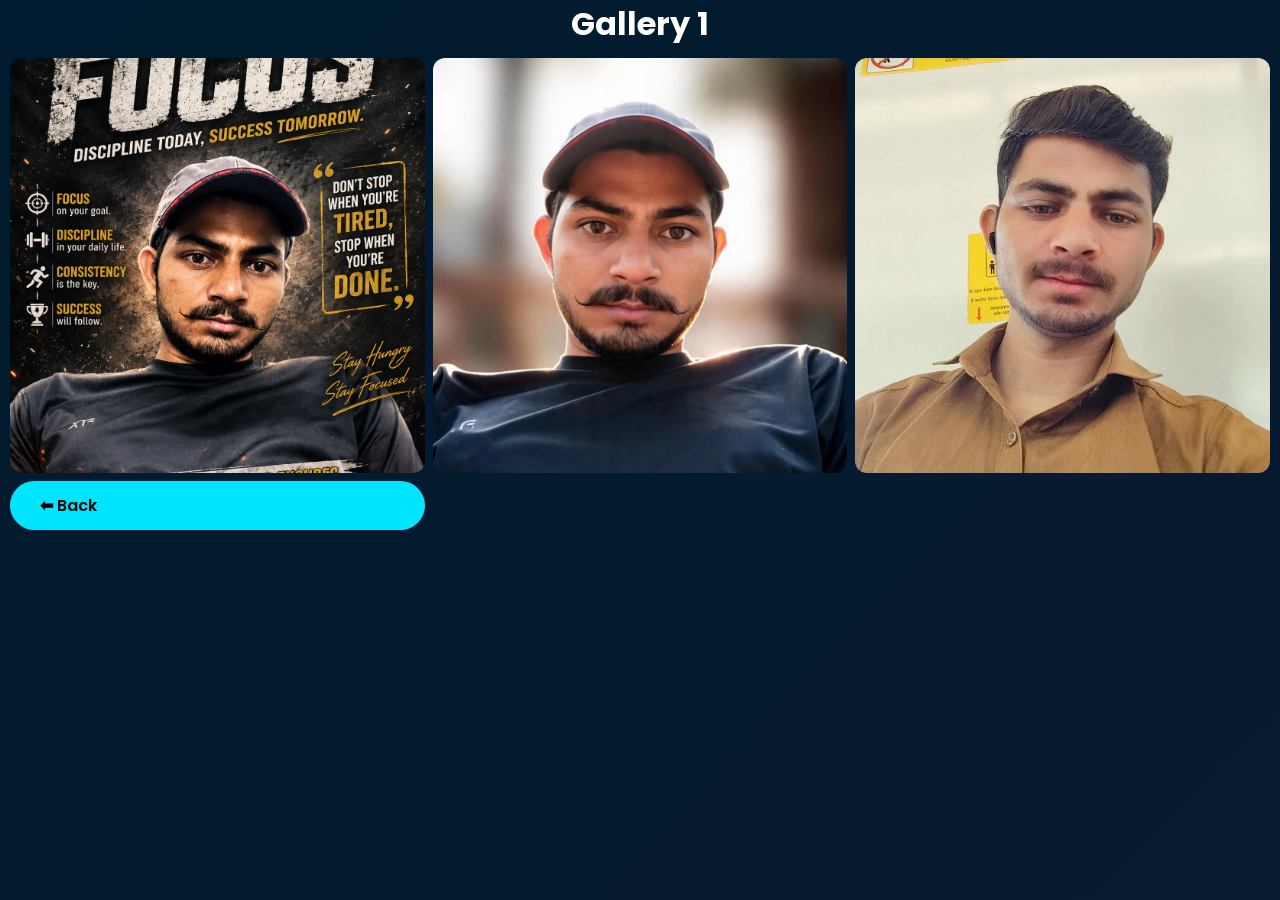
<file: gallery1.html>
<!DOCTYPE html>
<html>
<head>
<meta charset="UTF-8">
<meta name="viewport" content="width=device-width, initial-scale=1.0">
<title>Gallery 1</title>
<link rel="stylesheet" href="style.css">
</head>

<body id="body">

<h1 style="text-align:center;">Gallery 1</h1>

<div class="gallery-grid">
 
 <img src="images/photo1.jpg">
<img src="images/photo2.jpg">
<img src="images/photo3.jpg"> 

<a href="gallery.html" class="btn">⬅ Back</a>

</div>
<script>
if (localStorage.getItem("theme") === "light") {
    document.body.classList.add("light-mode");
}
</script>
<div id="lightbox">
    <span id="closeBtn">&times;</span>
    <img id="lightboxImg">
</div>

<script>
const images = document.querySelectorAll(".gallery-grid img");
const lightbox = document.getElementById("lightbox");
const lightboxImg = document.getElementById("lightboxImg");
const closeBtn = document.getElementById("closeBtn");

images.forEach(img => {
    img.onclick = () => {
        lightbox.style.display = "flex";
        lightboxImg.src = img.src;
    };
});

closeBtn.onclick = () => {
    lightbox.style.display = "none";
};

lightbox.onclick = () => {
    lightbox.style.display = "none";
};
</script>

</script>
</body>
</html>
</file>
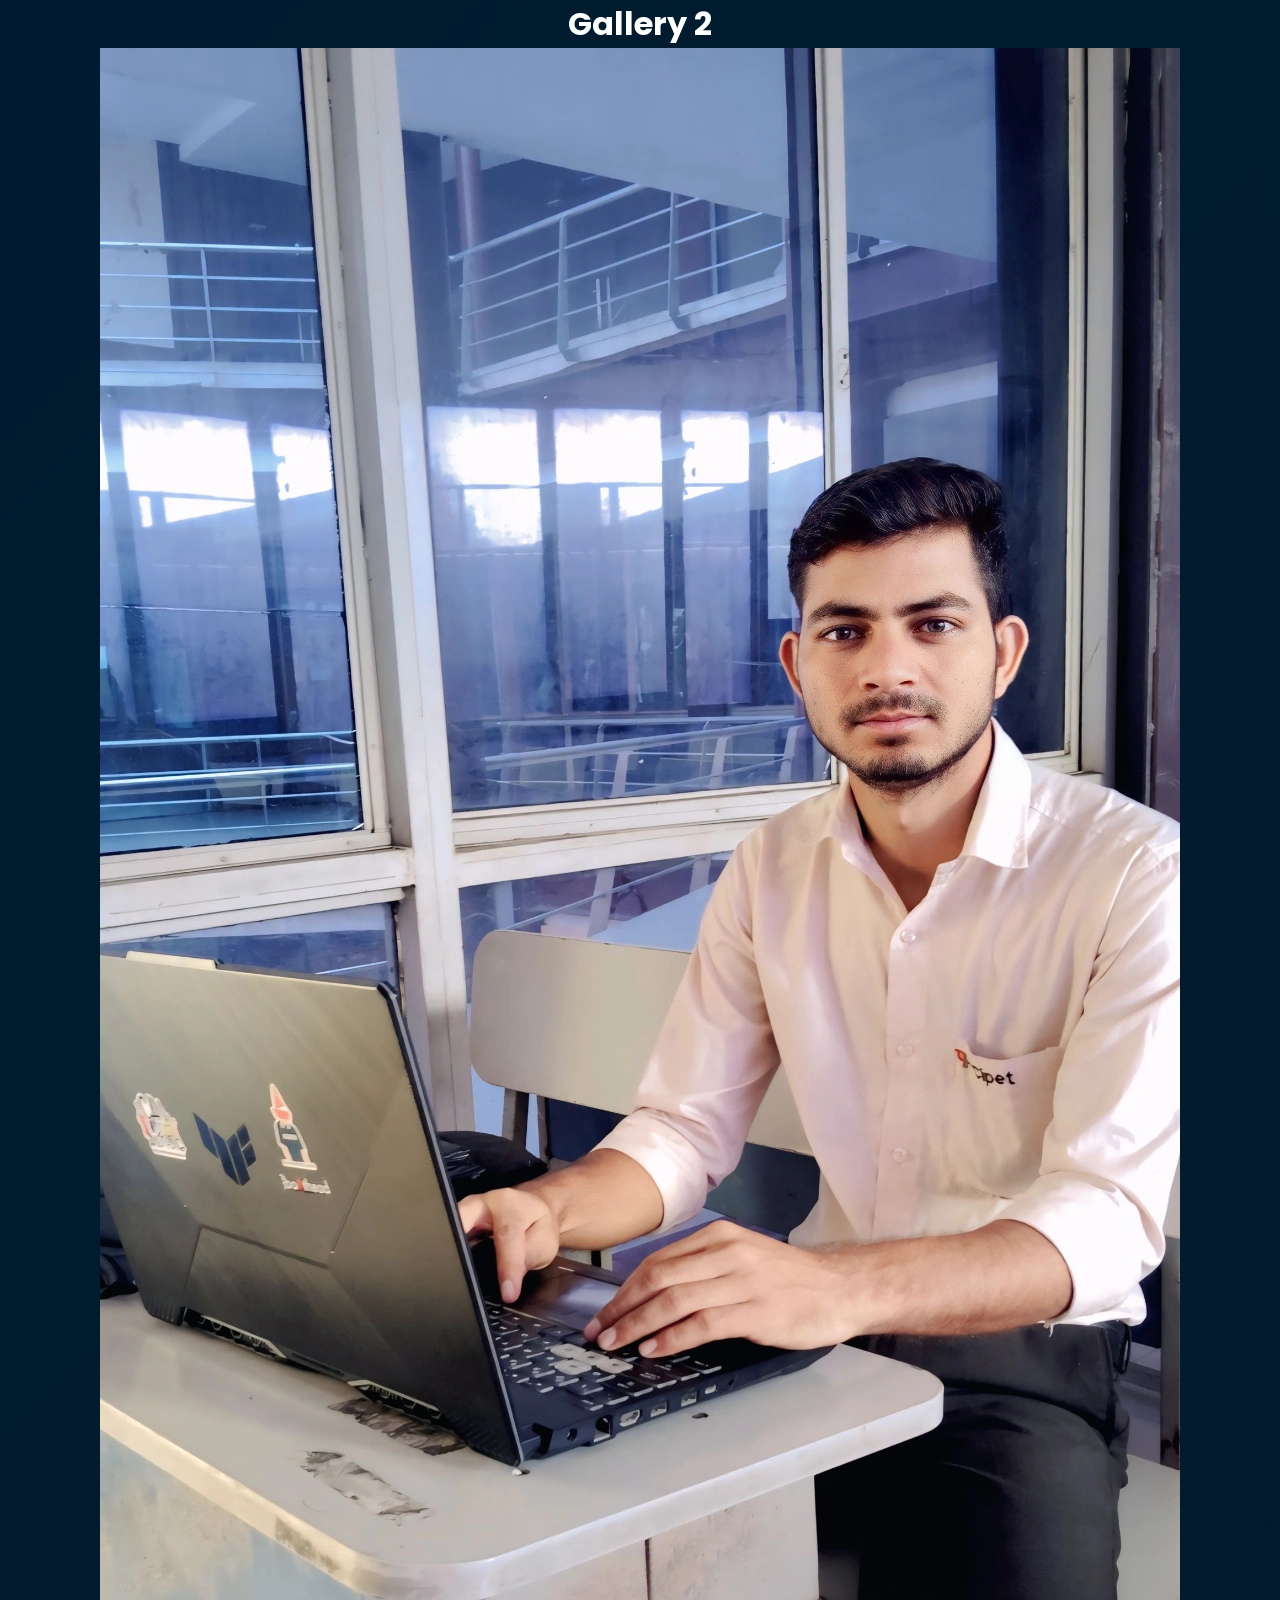
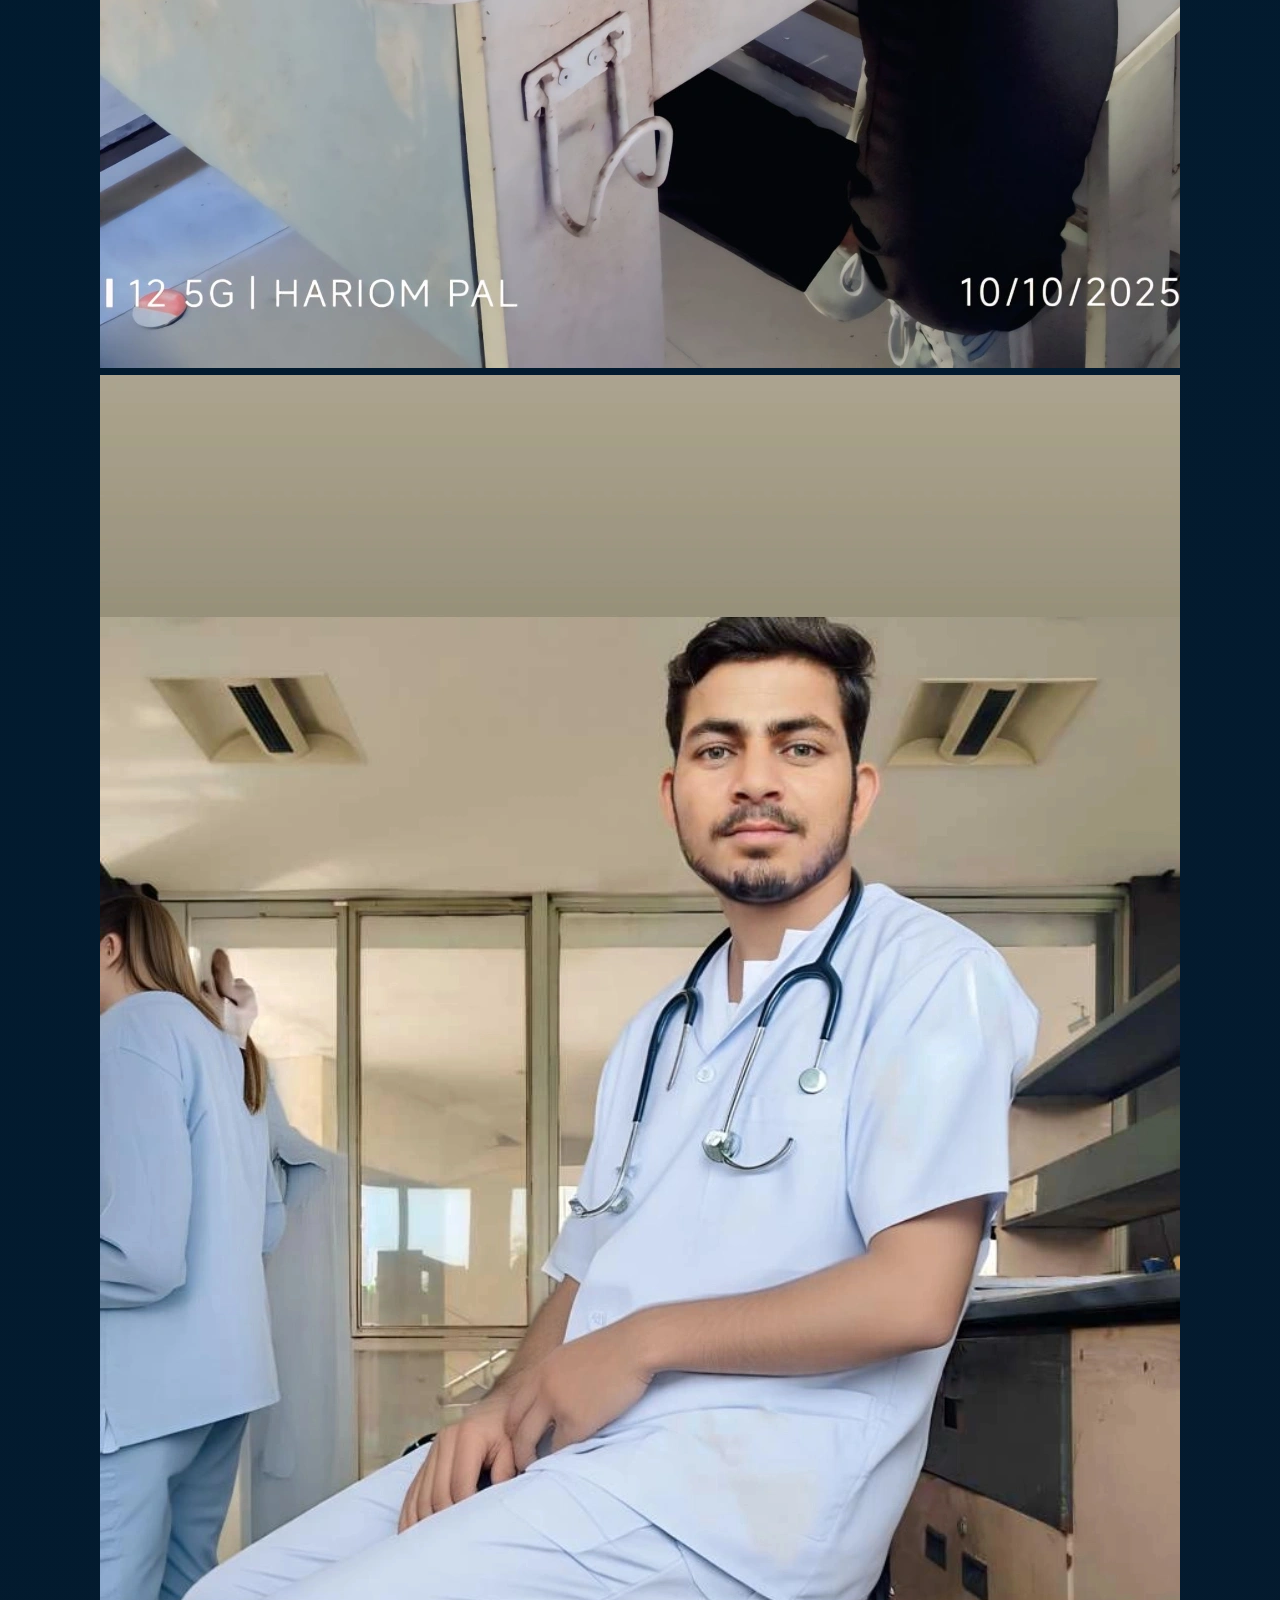
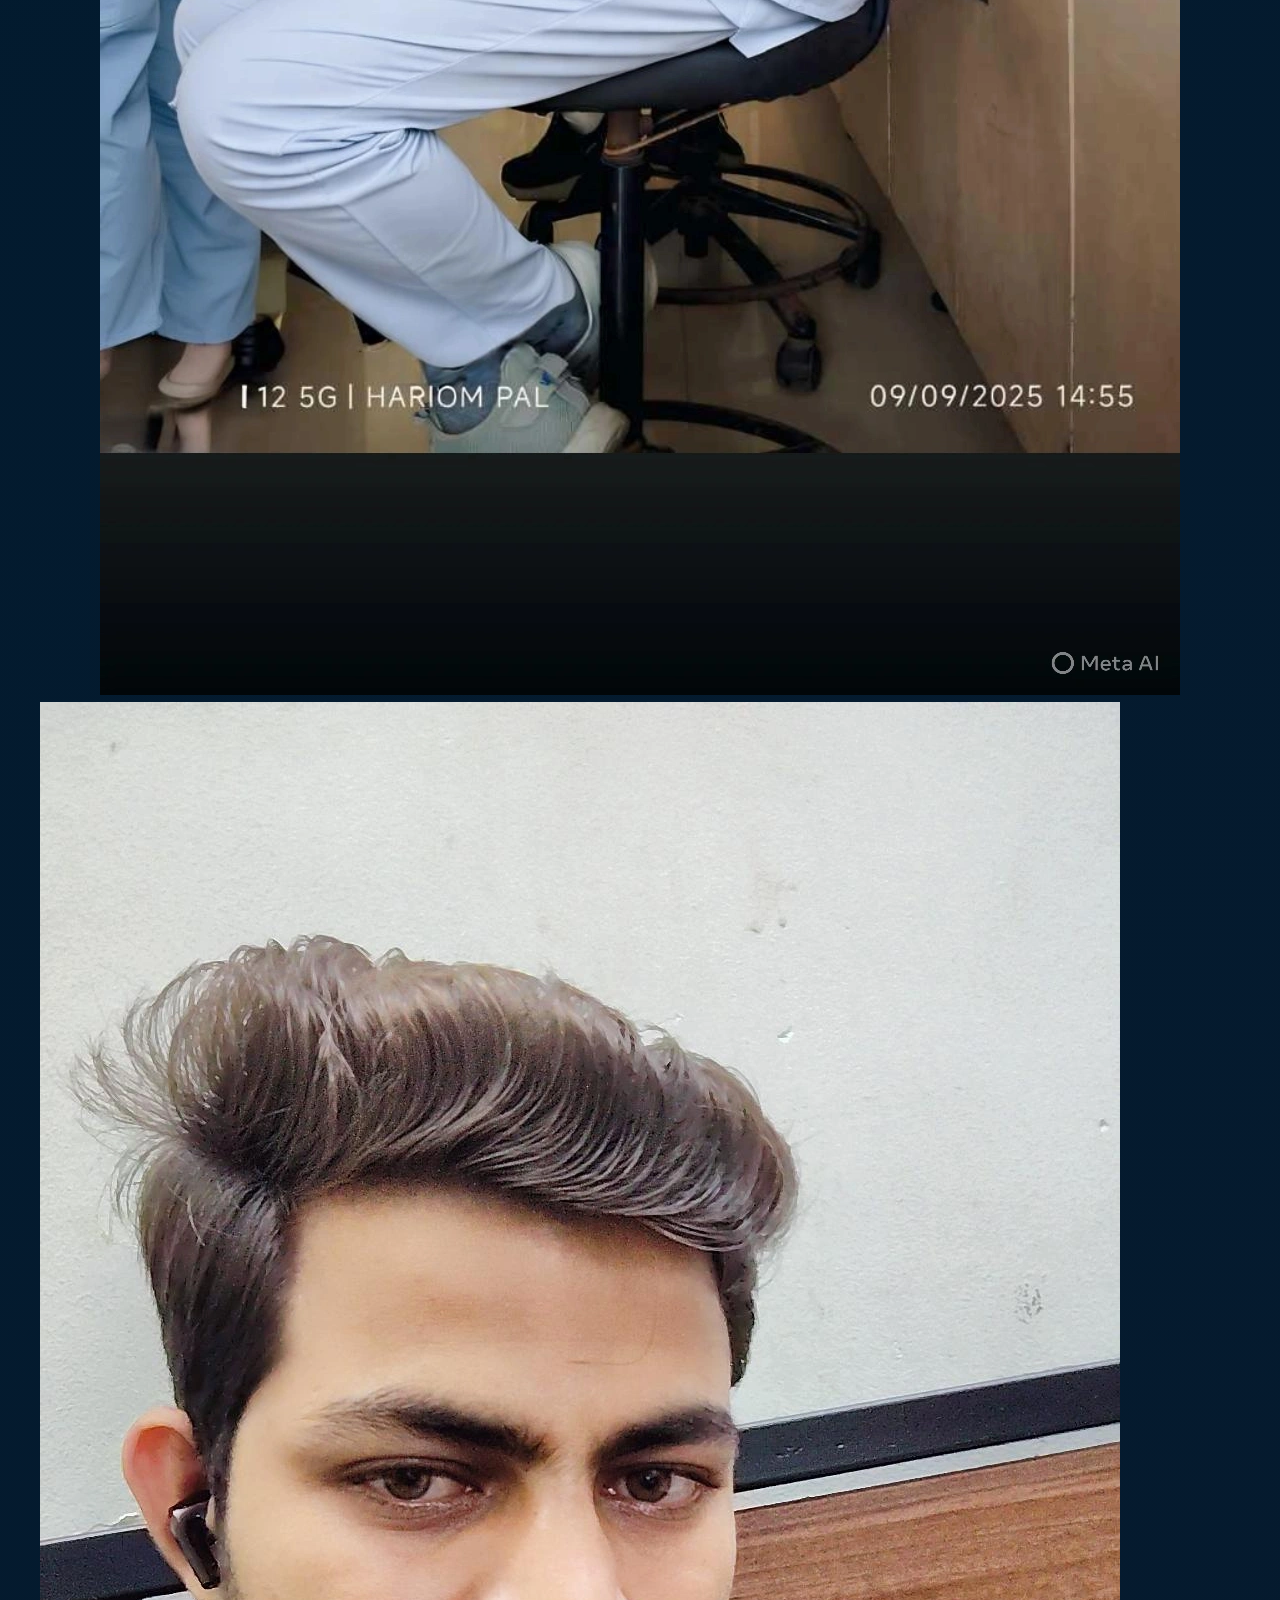
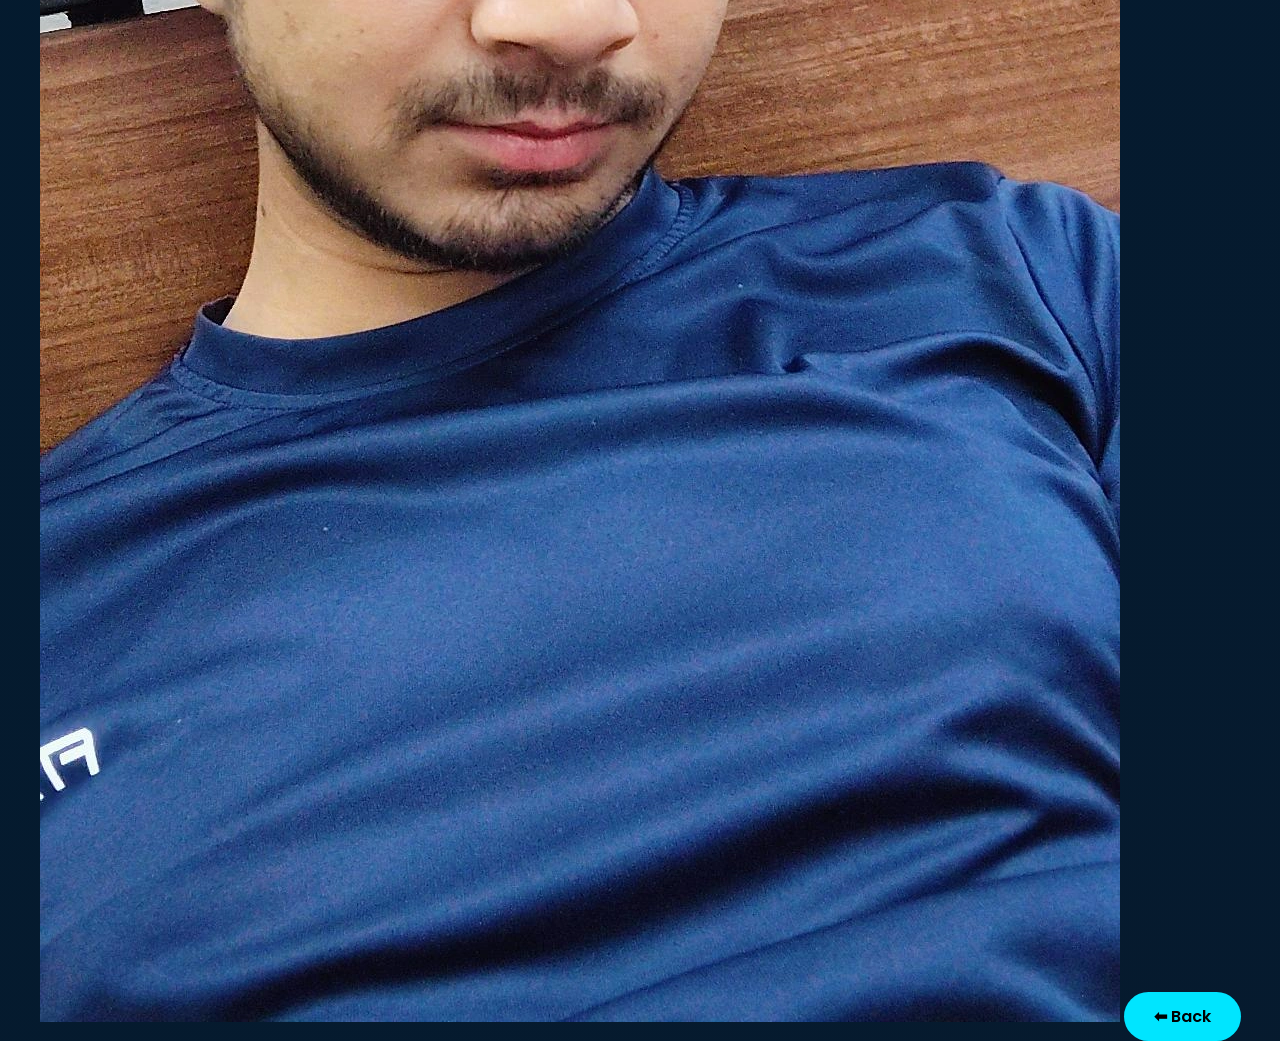
<file: gallery2.html>
<!DOCTYPE html>
<html>
<head>
<meta charset="UTF-8">
<meta name="viewport" content="width=device-width, initial-scale=1.0">
<title>Gallery 2</title>
<link rel="stylesheet" href="style.css">
</head>

<body id="body">

<h1 style="text-align:center;">Gallery 2</h1>

<div style="text-align:center;">

<img src="images/photo4.jpg">
<img src="images/photo5.jpg">
<img src="images/photo6.jpg">

<a href="gallery.html" class="btn">⬅ Back</a>

</div>
<script>
if (localStorage.getItem("theme") === "light") {
    document.body.classList.add("light-mode");
}
</script>
</body>
</html>
</file>
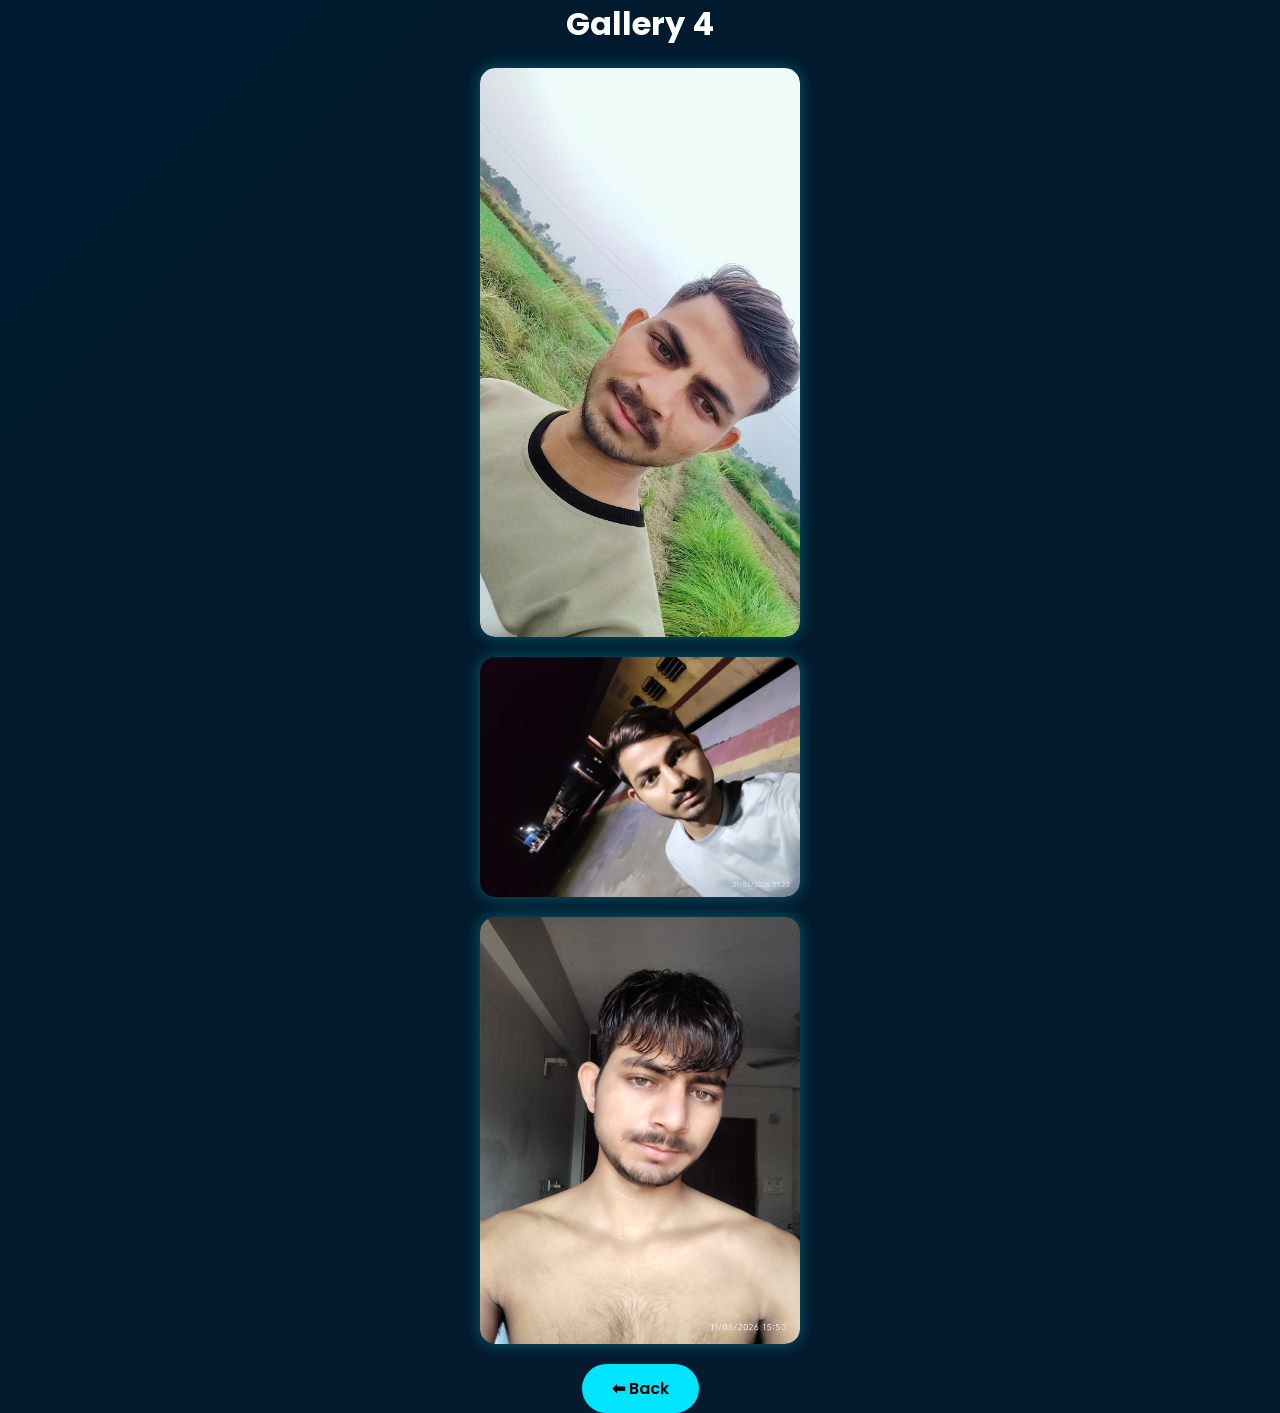
<file: gallery4.html>
<!DOCTYPE html>
<html>
<head>
<meta charset="UTF-8">
<meta name="viewport" content="width=device-width, initial-scale=1.0">
<title>Gallery 4</title>
<link rel="stylesheet" href="style.css">
</head>

<body id="body">

<h1 style="text-align:center;">Gallery 4</h1>

<div style="text-align:center;">

<div class="gallery-card">
    <img src="images/photo10.jpg" alt="Photo 10">
</div>

<div class="gallery-card">
    <img src="images/photo11.jpg" alt="Photo 11">
</div>

<div class="gallery-card">
    <img src="images/photo12.jpg" alt="Photo 12">
</div>

<a href="gallery.html" class="btn">⬅ Back</a>

</div>
<script>
if (localStorage.getItem("theme") === "light") {
    document.body.classList.add("light-mode");
}
</script>
</body>
</html>
</file>
<file: style.css>
/* Google Font */
@import url('https://fonts.googleapis.com/css2?family=Poppins:wght@300;400;500;600;700&display=swap');

*{
    margin:0;
    padding:0;
    box-sizing:border-box;
    scroll-behavior:smooth;
    font-family:'Poppins',sans-serif;
}

body{
    background:linear-gradient(-45deg,#0b1020,#10172d,#081a2e,#001b2f);
    background-size:400% 400%;
    animation:bgMove 12s ease infinite;
    color:#fff;
    overflow-x:hidden;
}

/* Header */

header{
    position:fixed;
    width:100%;
    top:0;
    left:0;
    background:rgba(15,23,42,.35);
    backdrop-filter:blur(15px);
    -webkit-backdrop-filter:blur(15px);
    border-bottom:1px solid rgba(255,255,255,.15);
    box-shadow:0 8px 20px rgba(0,0,0,.3);
    z-index:1000;
}

.navbar{
    max-width:1200px;
    margin:auto;
    display:flex;
    justify-content:space-between;
    align-items:center;
    padding:18px 20px;
}

.logo{
    display:flex;
    align-items:center;
    gap:10px;
    font-size:28px;
    font-weight:700;
}

.logo img{
    width:45px;
    height:45px;
    border-radius:50%;
}

.nav-links{
    display:flex;
    gap:25px;
    list-style:none;
}

.nav-links a{
    text-decoration:none;
    color:#fff;
    transition:.3s;
}

.nav-links a:hover{
    color:#00e5ff;
}

.menu-toggle{
    display:none;
    font-size:30px;
    cursor:pointer;
    color:#00e5ff;
}

#theme-toggle{
    background:none;
    border:none;
    color:#fff;
    font-size:22px;
    cursor:pointer;
}

/* Hero */

.hero{
    min-height:100vh;
    display:flex;
    justify-content:space-between;
    align-items:center;
    padding:120px 10%;
    gap:40px;
}

.hero-text{
    flex:1;
}

.hero-text h1{
    font-size:68px;
    margin-bottom:20px;
}

.hero-text h2{
    color:#00e5ff;
    margin-bottom:20px;
}

.hero-text p{
    color:#cbd5e1;
    line-height:1.8;
    margin-bottom:25px;
}

.hero-image img{
    width:330px;
    height:330px;
    border-radius:50%;
    object-fit:cover;
    border:6px solid #00e5ff;
    box-shadow:0 0 35px #00e5ff;
}

.btn{
    display:inline-block;
    padding:12px 30px;
    background:#00e5ff;
    color:#000;
    text-decoration:none;
    border-radius:30px;
    font-weight:600;
    transition:.3s;
}

.btn:hover{
    background:#00ff99;
    color:#000;
    transform:translateY(-3px) scale(1.05);
    box-shadow:0 0 15px #00ff99,
               0 0 30px #00ff99,
               0 0 45px #00ff99;
}
/* Sections */
.section{
    padding:100px 10%;
    text-align:center;
}

.section h2{
    font-size:40px;
    margin-bottom:20px;
    color:#00e5ff;
}

.section p{
    max-width:800px;
    margin:auto;
    color:#cbd5e1;
    line-height:1.8;
}

/* Cards */

.cards{
    display:flex;
    justify-content:center;
    gap:25px;
    flex-wrap:wrap;
    margin-top:40px;
}

.card{
    width:320px;
    min-height:300px;
    background:#1e293b;
    padding:30px;
    border-radius:15px;
    display:flex;
    flex-direction:column;
    justify-content:center;
    align-items:center;
    text-align:center;
    transition:0.4s;
    border:1px solid rgba(0,229,255,.25);
    box-shadow:0 0 15px rgba(0,229,255,.2);
}
.card:hover{
    transform:translateY(-8px);
    box-shadow:
        0 0 15px #00d9ff,
        0 0 30px rgba(0,217,255,.5),
        0 0 45px rgba(0,217,255,.3);
}

.card img{
    width:100%;
    border-radius:10px;
    margin-bottom:15px;
}

.card i{
    font-size:55px;
    color:#00e5ff;
    margin-bottom:18px;

}

.card h3{
    margin-bottom:10px;
}

.card p{
    color:#cbd5e1;
}

/* Contact Form */

form{
    max-width:650px;
    margin:auto;
}

form input,
form textarea{
    width:110%;
    padding:10px;
    margin:8px auto;
    display:block;
    border:2px solid #00d9ff;
    border-radius:10px;
    outline:none;
    font-size:15px;
    background:#18223d;
    color:#fff;
    box-shadow:0 0 10px rgba(0,217,255,.4);
    transition:0.3s;
}

form input:focus,
form textarea:focus{
    border-color:#00ffff;
    box-shadow:0 0 18px #00d9ff;

}

form textarea{
    resize:none;
}

form button{
    border:none;
    cursor:pointer;
    padding:12px 30px;
    border-radius:30px;
    background:linear-gradient(90deg,#00d9ff,#00ff99);
    color:#fff;
    font-size:16px;
    font-weight:bold;
    transition:0.3s;
    box-shadow:0 0 15px rgba(0,217,255,.5);
}

form button:hover{
    transform:scale(1.08);
    box-shadow:0 0 25px #00d9ff;

}

/* Footer */

footer{
    background:#111827;
    padding:25px;
    text-align:center;
    color:#cbd5e1;
    margin-top:50px;
}

/* Light Mode */

body.light-mode{
    background:#f8fafc;
    color:#111827;
}

body.light-mode header{
    background:rgba(255,255,255,.9);
}

body.light-mode .hero{
    background:#ffffff;
}

body.light-mode .card{
    background:#ffffff;
    color:#111827;
}

body.light-mode .card p,
body.light-mode .section p,
body.light-mode footer{
    color:#475569;
}

body.light-mode .nav-links a{
    color:#111827;
}


body.light-mode #theme-toggle{
    color:#111827;
}
body.light-mode .service-btn{
    background:#ffffff;
    color:#111827;
    border:2px solid #00d9ff;
}

body.light-mode .govt-services a{
    background:#ffffff;
    color:#111827;
    border:1px solid #00d9ff;
}

body.light-mode .govt-services a:hover{
    background:#00d9ff;
    color:#ffffff;
}
/* =========================
   Mobile Responsive
========================= */

@media (max-width:768px){

    .menu-toggle{
        display:block;
        font-size:30px;
        cursor:pointer;
        color:#00e5ff;
    }

    .nav-links{
        display:none;
        position:absolute;
        top:70px;
        right:15px;
        width:230px;
        flex-direction:column;
        background:#1e293b;
        padding:20px;
        border-radius:12px;
        box-shadow:0 10px 30px rgba(0,0,0,.4);
        z-index:999;
    }

    .nav-links.active{
        display:flex;
    }

    .nav-links li{
        list-style:none;
        margin:10px 0;
    }

    .nav-links a{
        color:#fff;
        font-size:18px;
        text-decoration:none;
    }

    .hero{
        flex-direction:column-reverse;
        text-align:center;
        padding:120px 20px 60px;
    }

    .hero-text h1{
        font-size:38px;
    }

    .hero-image img{
        width:240px;
        height:240px;
    }
}

/* =========================
   WhatsApp Button
========================= */

.whatsapp{
    position:fixed;
    bottom:20px;
    right:20px;
    width:60px;
    height:60px;
    background:#25D366;
    color:#fff;
    border-radius:50%;
    display:flex;
    justify-content:center;
    align-items:center;
    font-size:30px;
    text-decoration:none;
    box-shadow:0 0 20px rgba(37,211,102,.5);
    z-index:1000;
}

/* =========================
   Scroll Top Button
========================= */

#topBtn{
    position:fixed;
    bottom:95px;
    right:20px;
    width:50px;
    height:50px;
    border:none;
    border-radius:50%;
    background:#00e5ff;
    color:#000;
    cursor:pointer;
    display:none;
    font-size:20px;
}

/* =========================
   Loader
========================= */

#loader{
    position:fixed;
    inset:0;
    background:#0f172a;
    display:flex;
    flex-direction:column;
    justify-content:center;
    align-items:center;
    z-index:99999;
}

.loader-circle{
    width:70px;
    height:70px;
    border:6px solid #333;
    border-top:6px solid #00e5ff;
    border-radius:50%;
    animation:spin 1s linear infinite;
    margin-bottom:20px;
}

@keyframes spin{
    100%{
        transform:rotate(360deg);
    }
}
.youtube-icon{
    font-size:80px;
    color:#ff0000;
    margin:20px 0;
}
.website-icon{
    font-size:80px;
    color:#00e5ff;
    margin-bottom:20px;
}

.logo-icon{
    font-size:80px;
    color:#ffb300;
    margin-bottom:20px;
}
.social-icons{
    margin-bottom:15px;
    display:flex;
    justify-content:center;
    gap:20px;
}

.social-icons a{
    color:#00e5ff;
    font-size:30px;
    transition:0.3s;
}

.social-icons a:hover{
    color:#ff0066;
    transform:scale(1.2);
}
/* Gallery Dropdown */
.dropdown{
    position: relative;
}

.dropdown-menu{
    display: none;
    position: absolute;
    top: 100%;
    left: 0;
    background: #111;
    min-width: 180px;
    border-radius: 10px;
    padding: 10px 0;
    list-style: none;
    z-index: 999;
}

.dropdown-menu li{
    list-style: none;
}

.dropdown-menu li a{
    display: block;
    padding: 10px 15px;
    color: white;
    text-decoration: none;
}

.dropdown-menu li a:hover{
    background: #00d9ff;
    color: black;
}

.dropdown:hover .dropdown-menu{
    display: block;
}
.back-btn{
    position: fixed;
    top: 20px;
    left: 20px;
    background: #00d9ff;
    color: #000;
    padding: 10px 18px;
    border-radius: 30px;
    text-decoration: none;
    font-weight: bold;
    z-index: 999;
}
.gallery-card{
    width:320px;
    margin:20px auto;
    background:#1b2238;
    border-radius:15px;
    overflow:hidden;
    box-shadow:0 0 15px rgba(0,255,255,.3);
}

.gallery-card img{
    width:100%;
    display:block;
}
/* Footer */

.footer{
    background:#10192d;
    text-align:center;
    padding:25px 15px;
    border-top:2px solid #00e5ff;
}

.footer-links{
    margin-bottom:12px;
}

.footer-links a{
    color:#00e5ff;
    text-decoration:none;
    font-size:15px;
    font-weight:600;
    margin:0 6px;
    transition:0.3s;
}

.footer-links a:hover{
    color:#fff;
}

.footer-links span{
    color:#888;
}

.footer p{
    color:#bbb;
    font-size:14px;
    margin-top:10px;
}
@keyframes bgMove{
    0%{
        background-position:0% 50%;
    }
    50%{
        background-position:100% 50%;
    }
    100%{
        background-position:0% 50%;
    }
}
.portfolio-img{
    width:100%;
    height:160px;
    object-fit:cover;
    border-radius:12px;
    margin-bottom:15px;
}
#portfolio .btn{
    display:block;
    width:100%;
    text-align:center;
    margin-top:15px;
}
#typing{
    color:#00d9ff;
    font-size:28px;
    font-weight:bold;
}
.gallery-btn{
    display:inline-block;
    padding:12px 30px;
    border:2px solid #00d9ff;
    border-radius:30px;
    color:#00d9ff;
    text-decoration:none;
    font-size:28px;
    font-weight:bold;
    transition:0.3s;
    margin:20px auto;
}

.gallery-btn:hover{
    background:#00d9ff;
    color:#0f172a;
    box-shadow:0 0 20px #00d9ff;
}
/* Light Mode */
body.light-mode{
    background:#f5f7fa;
    color:#111;
}

body.light-mode header{
    background:rgba(255,255,255,0.9);
    backdrop-filter:blur(12px);
}

body.light-mode .card{
    background:#ffffff;
    color:#111;
    box-shadow:0 5px 20px rgba(0,0,0,0.15);
}

body.light-mode h1,
body.light-mode h2,
body.light-mode h3,
body.light-mode p,
body.light-mode a{
    color:#111;
}

body.light-mode .btn{
    background:#00d9ff;
    color:#fff;
}
/* ===== Light Mode ===== */

body.light-mode{
    background:#f5f5f5;
    color:#111;
}

body.light-mode h1,
body.light-mode h2,
body.light-mode h3,
body.light-mode h4,
body.light-mode p,
body.light-mode a,
body.light-mode span,
body.light-mode li{
    color:#111 !important;
}

body.light-mode .card{
    background:#ffffff;
    color:#111;
    border:1px solid #ddd;
}

body.light-mode .navbar{
    background:#ffffff;
}

body.light-mode .btn{
    color:#fff !important;
}

body.light-mode footer{
    background:#f0f0f0;
    color:#111;
}
#typing{
    color:#00d9ff;
}

body.light-mode #typing{
    color:#0099cc;
}
/* Light Mode Menu Text */
body.light-mode .nav-links{
    background: #1f2937;
}

body.light-mode .nav-links a{
    color: #ffffff !important;
}

body.light-mode .dropdown-menu{
    background: #1f2937;
}

body.light-mode .dropdown-menu a{
    color: #ffffff !important;
}

body.light-mode #theme-toggle{
    color: #ffffff;
}
/* ===== Light Mode Navigation ===== */

body.light-mode .navbar{
    background:#ffffff;
    box-shadow:0 2px 10px rgba(0,0,0,.1);
}

body.light-mode .logo span{
    color:#111;
}

body.light-mode .menu-toggle i{
    color:#111;
}

body.light-mode .nav-links{
    background:#ffffff;
}

body.light-mode .nav-links a{
    color:#111 !important;
}

body.light-mode .dropdown-menu{
    background:#ffffff;
    border:1px solid #ddd;
}

body.light-mode .dropdown-menu a{
    color:#111 !important;
}

body.light-mode #theme-toggle{
    color:#111;
}
/* ===== Light Mode Contact Form ===== */

body.light-mode input,
body.light-mode textarea{
    background:#ffffff !important;
    color:#111 !important;
    border:2px solid #00d9ff;
}

body.light-mode input::placeholder,
body.light-mode textarea::placeholder{
    color:#666 !important;
}

body.light-mode input:focus,
body.light-mode textarea:focus{
    background:#ffffff;
    color:#111;
}
body.light-mode{
    background:#ffffff;
    color:#111;
}

body.light-mode h1{
    color:#111;
}

body.light-mode .gallery-card{
    background:#ffffff;
}

body.light-mode .btn{
    background:#00d9ff;
    color:#fff;
}
/* Gallery Page Light Mode */
body.light-mode{
    background:#ffffff !important;
    color:#111 !important;
}

body.light-mode h1{
    color:#111 !important;
}

body.light-mode .btn{
    background:#00d9ff;
    color:#fff;
}

body.light-mode a{
    color:#111 !important;
}
#languageSwitcher{
padding:8px 12px;
border-radius:20px;
border:none;
font-size:15px;
font-weight:bold;
cursor:pointer;
background:#00d9ff;
color:#000;
}
.header-icons{
    display:flex;
    align-items:center;
    gap:15px;
}

#searchBtn{
    background:none;
    border:none;
    font-size:24px;
    color:inherit;
    cursor:pointer;
}
#searchBox{
    position: fixed;
    top: 75px;
    right: 20px;
    z-index: 999;
}

#searchInput{
    width: 220px;
    padding: 10px;
    border-radius: 25px;
    border: 2px solid #00d9ff;
    outline: none;
}
/* ===========================
   Search Box
=========================== */

#searchBox{
    position:fixed;
    top:75px;
    right:20px;
    width:300px;
    display:none;
    z-index:9999;
}

#searchInput{
    width:100%;
    padding:12px 15px;
    border:none;
    outline:none;
    border-radius:30px;
    font-size:16px;
    background:#222;
    color:#fff;
    box-shadow:0 5px 15px rgba(0,0,0,.3);
}

body.light-mode #searchInput{
    background:#fff;
    color:#222;
    border:2px solid #ddd;
}

/* Search Suggestions */

#searchResults{
    margin-top:8px;
    max-height:250px;
    overflow-y:auto;
    border-radius:12px;
    background:#1f1f1f;
    display:none;
    box-shadow:0 5px 20px rgba(0,0,0,.4);
}

body.light-mode #searchResults{
    background:#ffffff;
}

.search-item{
    padding:12px 15px;
    cursor:pointer;
    background:transparent;
    color:inherit;
    border-bottom:1px solid rgba(255,255,255,.08);
    transition:.3s;
}

.search-item:hover{
    background:#00d9ff;
    color:#000;
}

body.light-mode .search-item{
    color:#222;
    border-bottom:1px solid #eee;
}

body.light-mode .search-item:hover{
    background:#0099ff;
    color:#fff;


}
/* ===== Live Search ===== */

#suggestions{
    position:absolute;
    top:55px;
    left:0;
    width:100%;
    background:var(--card-bg);
    border-radius:12px;
    overflow:hidden;
    display:none;
    max-height:300px;
    overflow-y:auto;
    z-index:9999;
    box-shadow:0 10px 25px rgba(0,0,0,.3);
}

.search-item{
    display:flex;
    align-items:center;
    gap:12px;
    padding:12px;
    cursor:pointer;
    background:transparent;
color:var(--text-color);
    transition:.3s;
}

.search-item:hover{
    background:#00d9ff;
    color:#000;
}

.search-item i{
    font-size:18px;
    color:#00d9ff;
}

.search-item span{
    font-size:15px;
}
/* ===== Search Theme ===== */

mark{
    background:#00d9ff;
    color:#fff;
    padding:2px 4px;
    border-radius:4px;
}

#searchResults{
    background:#1b1b1b;
    color:#fff;
    border-radius:12px;
}

body:not(.light-mode) #searchInput{
    background:#222;
    color:#fff;
    border:1px solid #444;
}

body.light-mode #searchResults{
    background:#fff;
    color:#111;
    border:1px solid #ddd;
}

body.light-mode #searchInput{
    background:#fff;
    color:#111;
}

body.light-mode .search-item{
    color:#111;
}
body.light-mode #suggestions{
    background:#ffffff;
    color:#222;
}

body:not(.light-mode) #suggestions{
    background:#1f1f1f;
    color:#fff;
}
#voiceBtn{
    border:none;
    background:none;
    color:#00bfff;
    font-size:22px;
    cursor:pointer;
    margin-left:10px;

}

body.light-mode #voiceBtn{
    color:#0077ff;
}
#particles-js{
    position: fixed;
    top: 0;
    left: 0;
    width: 100%;
    height: 100%;
    z-index: -1;
    pointer-events: none;
}
body{
    position: relative;
    z-index: 1;
}
.gallery-grid{
    display:grid;
    grid-template-columns:repeat(auto-fit,minmax(250px,1fr));
    gap:20px;
    padding:20px;
}

.gallery-card{
    overflow:hidden;
    border-radius:15px;
    cursor:pointer;
}

.gallery-card img{
    width:100%;
    border-radius:15px;
    transition:0.4s;
}

.gallery-card img:hover{
    transform:scale(1.08);
}

#lightbox{
    display:none;
    position:fixed;
    top:0;
    left:0;
    width:100%;
    height:100%;
    background:rgba(0,0,0,0.95);
    justify-content:center;
    align-items:center;
    z-index:9999;
}

#lightbox img{
    max-width:95%;
    max-height:90%;
    border-radius:12px;
}

#closeBtn{
    position:absolute;
    top:20px;
    right:30px;
    color:#fff;
    font-size:45px;
    cursor:pointer;
}




/* ===== Instagram Style Gallery ===== */

.gallery-grid{
    display:grid;
    grid-template-columns:repeat(3,1fr);
    gap:8px;
    padding:10px;
}

.gallery-grid img{
    width:100%;
    aspect-ratio:1/1;
    object-fit:cover;
    border-radius:12px;
    cursor:pointer;
    transition:0.3s;
}

.gallery-grid img:hover{
    transform:scale(1.05);
}

/* Full Screen Preview */

.preview{
    position:fixed;
    top:0;
    left:0;
    width:100%;
    height:100%;
    background:rgba(0,0,0,.95);
    display:none;
    justify-content:center;
    align-items:center;
    z-index:9999;
}

.preview img{
    max-width:95%;
    max-height:95%;
    border-radius:10px;
}

.preview.active{
    display:flex;
}
/* ===== Instagram Style Gallery ===== */

.gallery-grid{
    display:grid;
    grid-template-columns:repeat(3,1fr);
    gap:8px;
    padding:10px;
}

.gallery-grid img{
    width:100%;
    aspect-ratio:1/1;
    object-fit:cover;
    border-radius:12px;
    cursor:pointer;
    transition:.3s;
}

.gallery-grid img:hover{
    transform:scale(1.05);
}

/* Full Screen */

#imageViewer{
    position:fixed;
    top:0;
    left:0;
    width:100%;
    height:100%;
    background:rgba(0,0,0,.95);
    display:none;
    justify-content:center;
    align-items:center;
    z-index:99999;
}

#imageViewer img{
    max-width:95%;
    max-height:95%;
    border-radius:12px;
}
/* ===== Full Screen Lightbox ===== */

#lightbox{
    display:none;
    position:fixed;
    top:0;
    left:0;
    width:100%;
    height:100%;
    background:rgba(0,0,0,0.95);
    justify-content:center;
    align-items:center;
    z-index:99999;
}

#lightbox img{
    max-width:95%;
    max-height:90%;
    border-radius:12px;
    animation:zoom .3s ease;
}

#closeBtn{
    position:absolute;
    top:20px;
    right:25px;
    color:#fff;
    font-size:40px;
    font-weight:bold;
    cursor:pointer;
}

@keyframes zoom{
    from{
        transform:scale(.8);
        opacity:0;
    }
    to{
        transform:scale(1);
        opacity:1;
    }
}
.service-btn{
    width:100%;
    background:#23283b;
    color:#fff;
    border:1px solid #00d9ff;
    border-radius:20px;
    padding:25px;
    font-size:24px;
    font-weight:bold;
    cursor:pointer;
    box-shadow:0 0 15px rgba(0,217,255,.3);
    transition:0.3s;
}

.service-btn:hover{
    background:#00d9ff;
    color:#111;
    transform:translateY(-5px);
}

.govt-services{
display:none;
margin-top:10px;
}

.govt-services a{
display:block;
background:#1a1f38;
color:#fff;
text-decoration:none;
padding:12px;
margin:8px 0;
border-radius:8px;
transition:0.3s;
}

. govt-services a:hover{
background:#00d9ff;
}
     ===========================
   AI Chat Support
=========================== */

#chatToggle{
    position:fixed;
    bottom:20px;
    right:20px;
    width:60px;
    height:60px;
    background:#00d9ff;
    color:#fff;
    border-radius:50%;
    display:flex;
    justify-content:center;
    align-items:center;
    font-size:30px;
    cursor:pointer;
    box-shadow:0 0 20px rgba(0,217,255,.5);
    z-index:9999;
}

#chatBox{
    position:fixed;
    bottom:90px;
    left:20px;
    width:320px;
    background:#1b2238;
    border-radius:15px;
    overflow:hidden;
    display:none;
    box-shadow:0 0 20px rgba(0,0,0,.5);
    z-index:9999;
}

#chatHeader{
    background:#00d9ff;
    color:#fff;
    padding:15px;
    font-size:18px;
    font-weight:bold;
    display:flex;
    justify-content:space-between;
    align-items:center;
}

#closeChat{
    cursor:pointer;
    font-size:18px;
}

#chatMessages{
    height:250px;
    overflow-y:auto;
    padding:15px;
    color:#fff;
    font-size:15px;
}

#quickBtns{
    padding:10px;
    display:flex;
    flex-wrap:wrap;
    gap:8px;
}

#quickBtns button{
    flex:1;
    padding:10px;
    border:none;
    border-radius:8px;
    background:#00d9ff;
    color:#fff;
    cursor:pointer;
    font-weight:bold;
}

#quickBtns button:hover{
    background:#0099cc;
}

/* Light Mode */

body.light-mode #chatBox{
    background:#ffffff;
}

body.light-mode #chatMessages{
    color:#111;
}

body.light-mode #quickBtns button{
    background:#00d9ff;
    color:#fff;
}
/* ===== AI Chat ===== */

#chatToggle{
    position:fixed;
    bottom:20px;
     right:20px;
    width:60px;
    height:60px;
    background:#00d9ff;
    color:#fff;
    border-radius:50%;
    display:flex;
    justify-content:center;
    align-items:center;
    font-size:30px;
    cursor:pointer;
    z-index:99999;
    box-shadow:0 0 15px #00d9ff;
}

#chatBox{
    display:none;
    position:fixed;
    bottom:90px;
    left:20px;
    width:320px;
    background:#1b2238;
    border-radius:15px;
    overflow:hidden;
    z-index:99999;
    box-shadow:0 0 20px rgba(0,0,0,.5);
}

#chatHeader{
    background:#00d9ff;
    color:#000;
    padding:12px;
    font-weight:bold;
    display:flex;
    justify-content:space-between;
    align-items:center;
}

#closeChat{
    cursor:pointer;
    font-size:20px;
}

#chatMessages{
    padding:15px;
    max-height:250px;
    overflow-y:auto;
    color:#fff;
}

#quickBtns{
    display:grid;
    grid-template-columns:1fr 1fr;
    gap:8px;
    padding:10px;
}

#quickBtns button{
    padding:10px;
    border:none;
    border-radius:8px;
    background:#00d9ff;
    cursor:pointer;
    font-weight:bold;
}
#chatBox{
    position:fixed;
    bottom:90px;
    right:20px;
    width:330px;
    max-height:500px;
    overflow:hidden;
    border-radius:20px;
    z-index:99999;
}

#chatMessages{
    height:260px;
    overflow-y:auto;
    padding:15px;
}

#chatMessages a{
    color:#00e5ff;
    text-decoration:none;
    font-weight:bold;
}

#chatMessages a:hover{
    text-decoration:underline;
}
</file>
